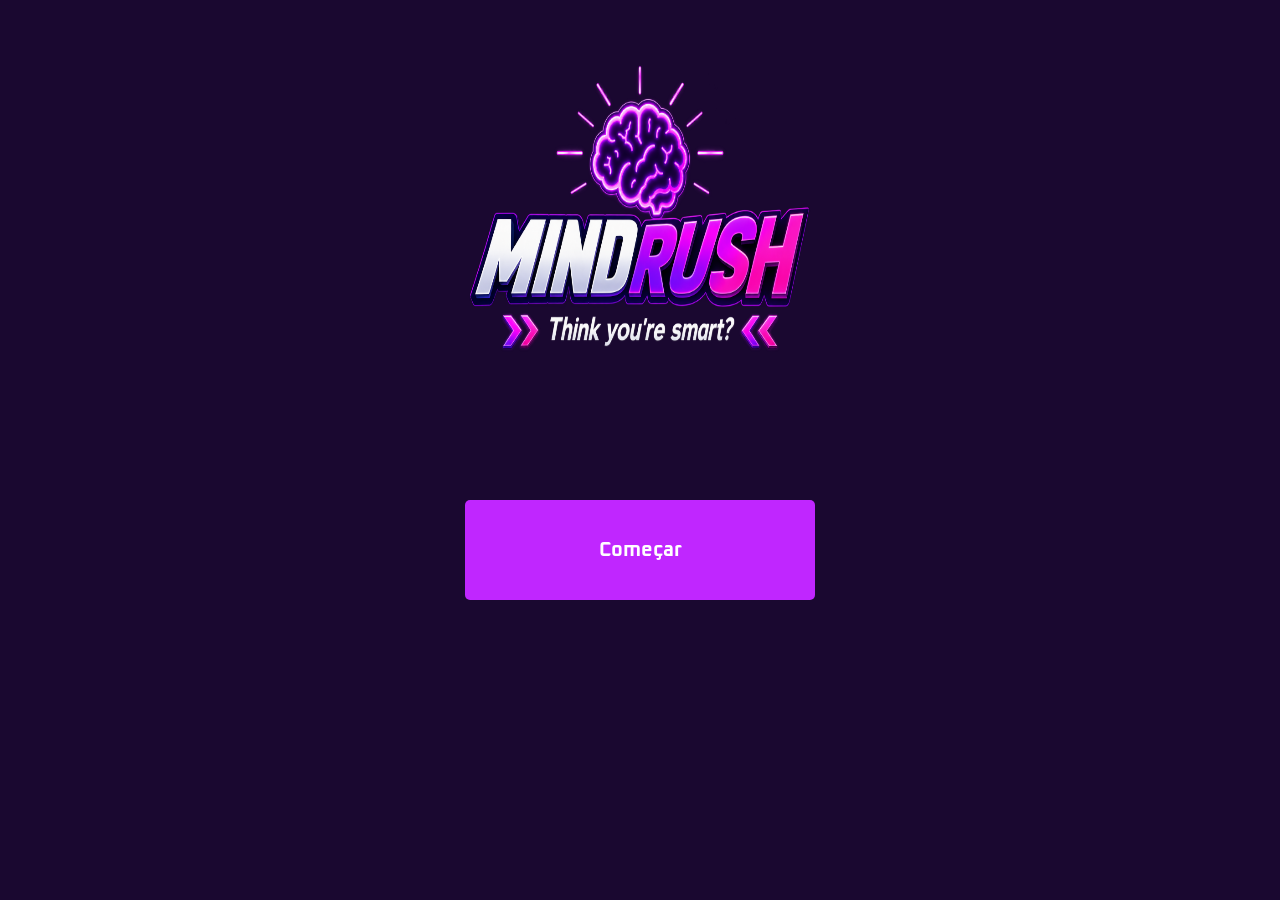
<file: index.html>
<!DOCTYPE html>
<html lang="pt-br">

<head>
    <meta charset="UTF-8">
    <meta name="viewport" content="width=device-width, initial-scale=1.0">
    <link rel="stylesheet" href="style.css">
    <title>MindRush</title>
</head>

<body>
    <div>
        <img src="./assets/imglogo.png" alt="Logo do MindRush" class="logo-inicial">

        <a href="avisos.html">
            <button id="index-button">Começar</button>
        </a>

    </div>


</body>

</html>
</file>
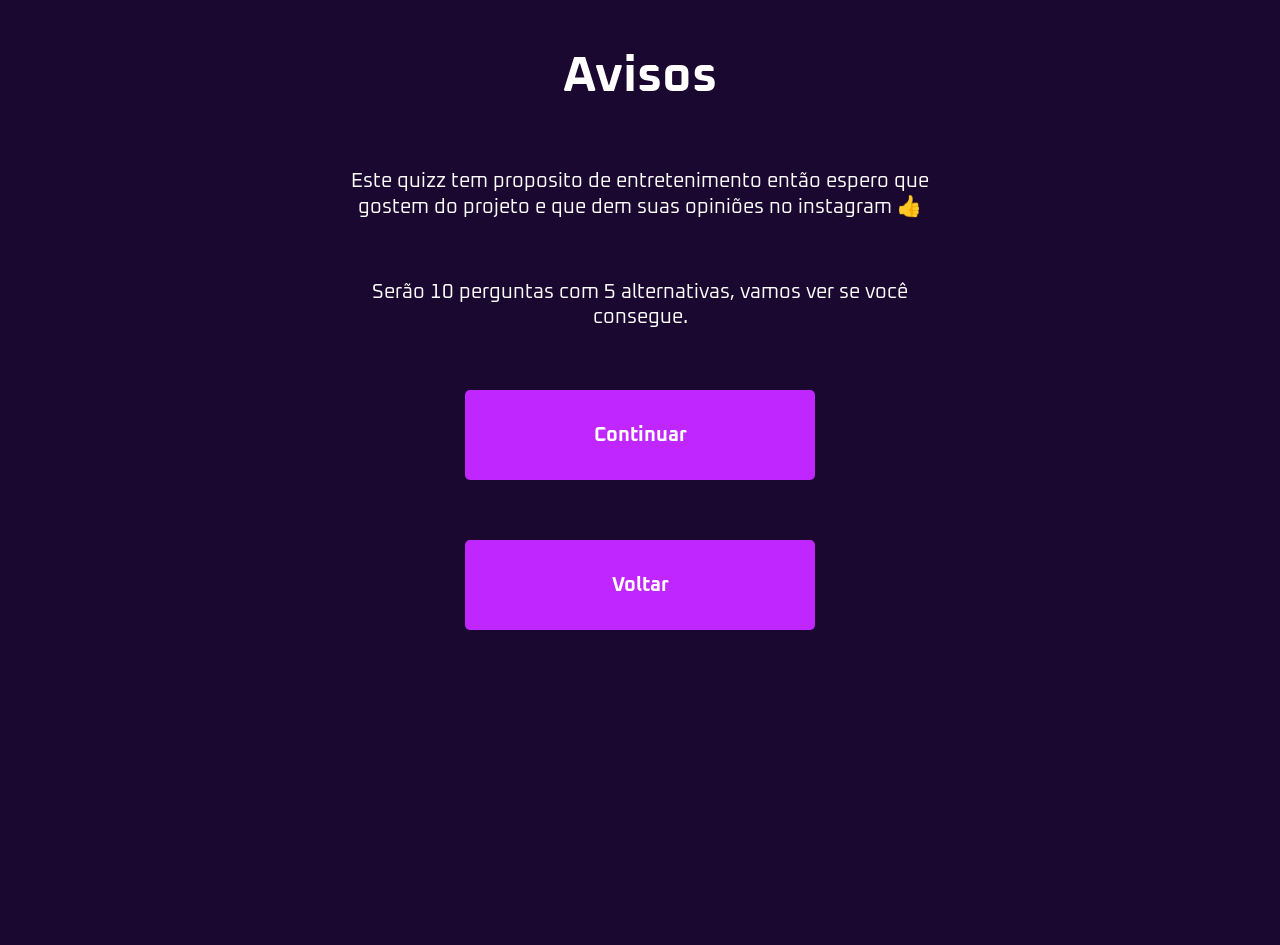
<file: avisos.html>
<!DOCTYPE html>
<html lang="pt-br">

<head>
    <meta charset="UTF-8">
    <meta name="viewport" content="width=device-width, initial-scale=1.0">
    <link rel="stylesheet" href="avisos.css">
    <title>Avisos</title>
</head>

<body>
    <div>
    <h1>Avisos</h1>
    <p>
        Este quizz tem proposito de entretenimento então espero que gostem do projeto e que dem suas opiniões no instagram 👍
    </p>

    <p>Serão 10 perguntas com 5 alternativas, vamos ver se você consegue.</p>

<a href="pergunta1.html">
    <button class="continuar">Continuar</button>
</a>

<a href="index.html">
    <button class="voltar">Voltar</button>
</a>
    </div>
</body>

</html>
</file>
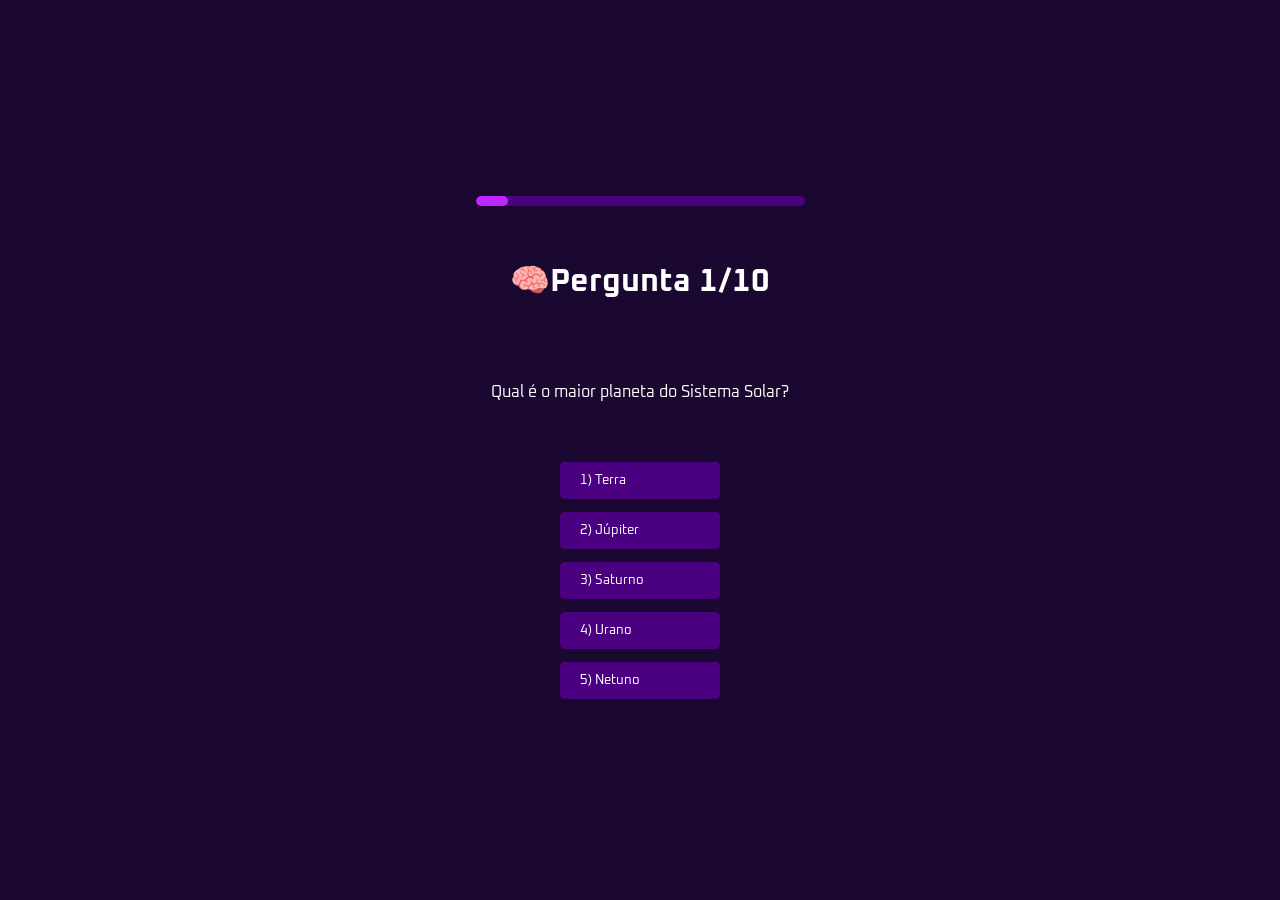
<file: pergunta1.html>
<!DOCTYPE html>
<html lang="pt-BR">

<head>
    <meta charset="UTF-8">
    <meta name="viewport" content="width=device-width, initial-scale=1.0">
    <link rel="stylesheet" href="perguntas.css">
    <title>perguntas</title>
</head>

<body>

    <div class="quiz">

        <div class="barra">

            <div class="progresso"></div>

        </div>

        <div class="pergunta">
            <h1>🧠Pergunta 1/10</h1>

            <p>Qual é o maior planeta do Sistema Solar?</p>
        </div>

        <div class="botoes">
            <button class="botao">1) Terra</button>
            <button class="botao" id="correta">2) Júpiter</button>
            <button class="botao">3) Saturno</button>
            <button class="botao">4) Urano</button>
            <button class="botao">5) Netuno</button>
        </div>

        <script src="./scripts.js"></script>
</body>

</html>
</file>
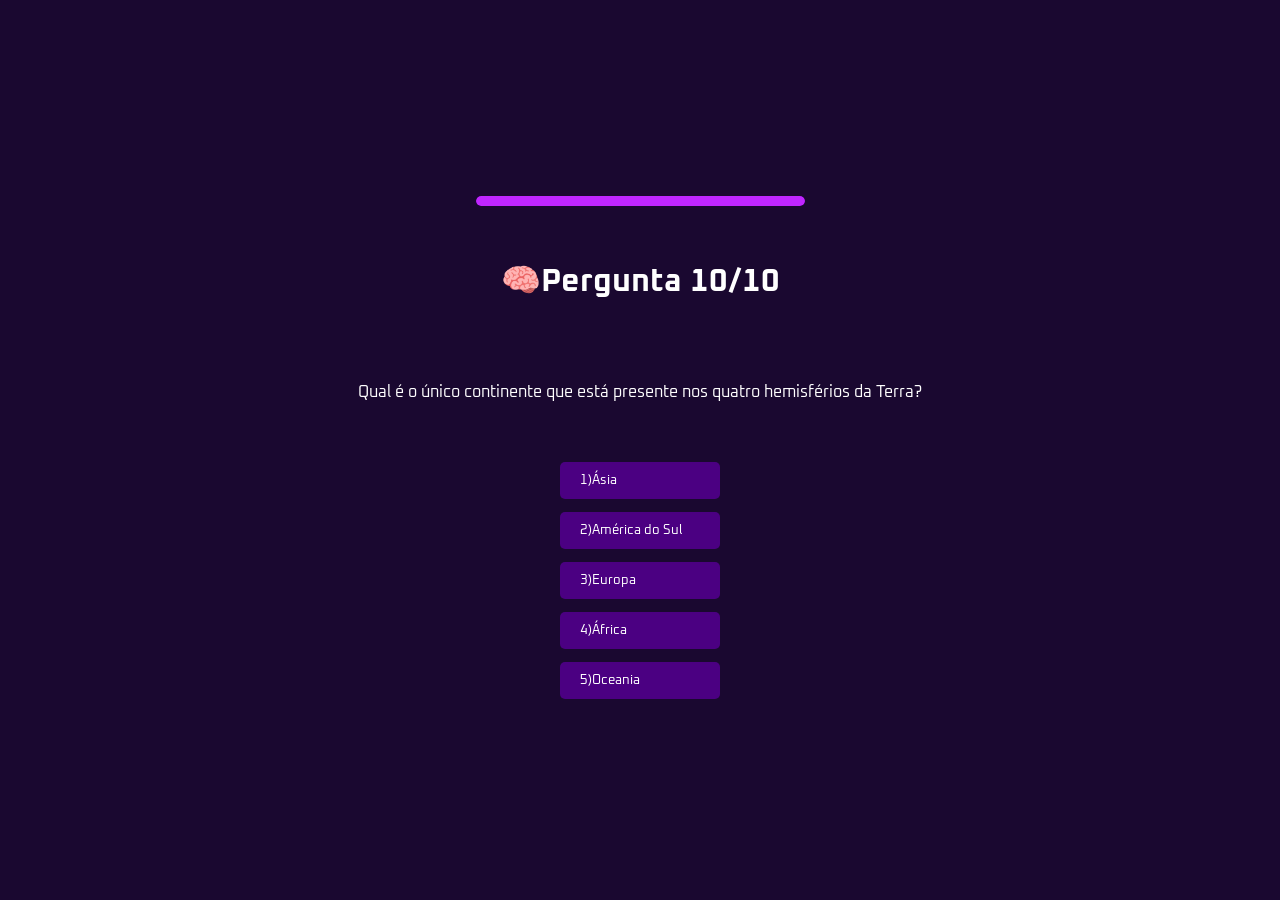
<file: pergunta10.html>
<!DOCTYPE html>
<html lang="pt-BR">

<head>
    <meta charset="UTF-8">
    <meta name="viewport" content="width=device-width, initial-scale=1.0">
    <link rel="stylesheet" href="perguntas.css">
    <title>perguntas</title>
</head>

<body>

    <div class="quiz">

        <div class="barra">

            <div class="progresso"></div>

        </div>

        <div class="pergunta">
            <h1>🧠Pergunta 10/10</h1>

            <p>Qual é o único continente que está presente nos quatro hemisférios da Terra?</p>
        </div>

        <div class="botoes">
            <button class="botao">1)Ásia</button>
            <button class="botao">2)América do Sul</button>
            <button class="botao">3)Europa</button>
            <button class="botao" id="correta">4)África</button>
            <button class="botao">5)Oceania</button>
        </div>

        <div class="susto" id="susto">
            <img src="./assets/sustodef10.png" alt="vc errou">
        </div>

        <script src="./scripts.js"></script>
</body>

</html>
</file>
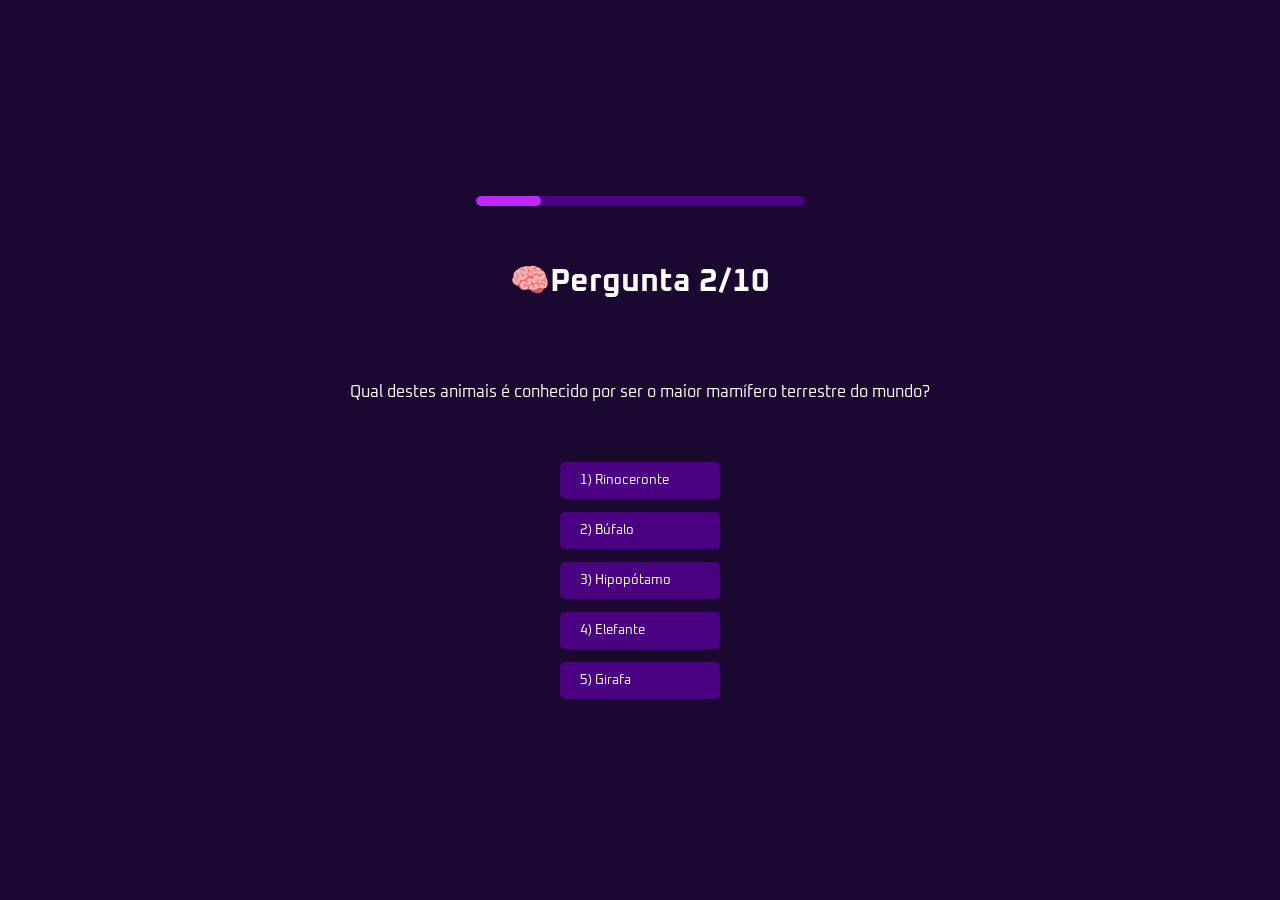
<file: pergunta2.html>
<!DOCTYPE html>
<html lang="pt-BR">

<head>
    <meta charset="UTF-8">
    <meta name="viewport" content="width=device-width, initial-scale=1.0">
    <link rel="stylesheet" href="perguntas.css">
    <title>perguntas</title>
</head>

<body>

    <div class="quiz">

        <div class="barra">

            <div class="progresso">

            </div>

        </div>

        <div class="pergunta">
            <h1>🧠Pergunta 2/10</h1>

            <p>Qual destes animais é conhecido por ser o maior mamífero terrestre do mundo?</p>
        </div>

        <div class="botoes">
            <button class="botao">1) Rinoceronte</button>
            <button class="botao">2) Búfalo</button>
            <button class="botao">3) Hipopótamo</button>
            <button class="botao" id="correta">4) Elefante</button>
            <button class="botao">5) Girafa</button>
        </div>

        <script src="./scripts.js"></script>
</body>

</html>
</file>
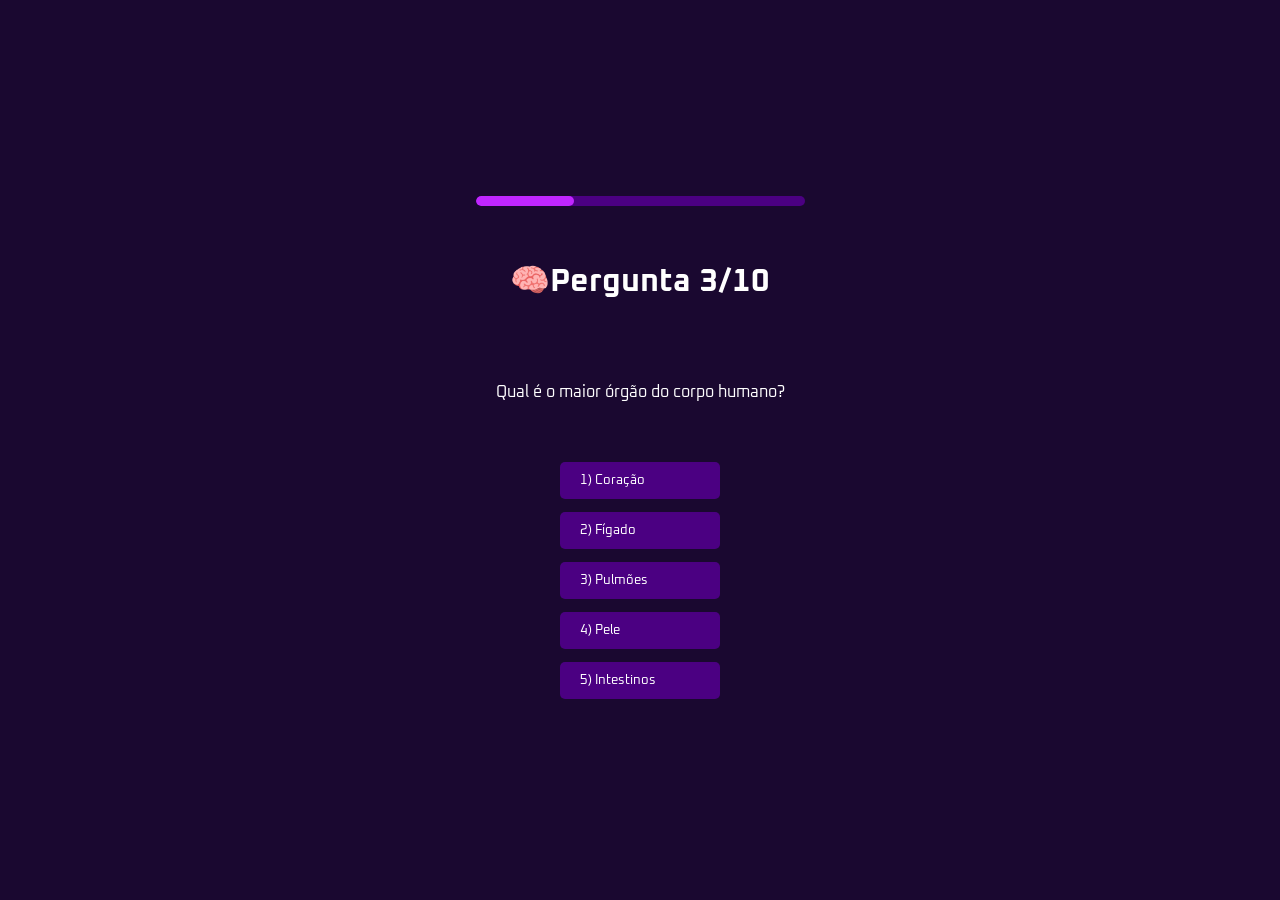
<file: pergunta3.html>
<!DOCTYPE html>
<html lang="pt-BR">

<head>
    <meta charset="UTF-8">
    <meta name="viewport" content="width=device-width, initial-scale=1.0">
    <link rel="stylesheet" href="perguntas.css">
    <title>perguntas</title>
</head>

<body>

    <div class="quiz">

        <div class="barra">

            <div class="progresso"></div>

        </div>

        <div class="pergunta">
            <h1>🧠Pergunta 3/10</h1>

            <p>Qual é o maior órgão do corpo humano?</p>
        </div>

        <div class="botoes">
            <button class="botao">1) Coração </button>
            <button class="botao">2) Fígado </button>
            <button class="botao">3) Pulmões </button>
            <button class="botao" id="correta">4) Pele </button>
            <button class="botao">5) Intestinos </button>
        </div>

        <script src="./scripts.js"></script>
</body>

</html>
</file>
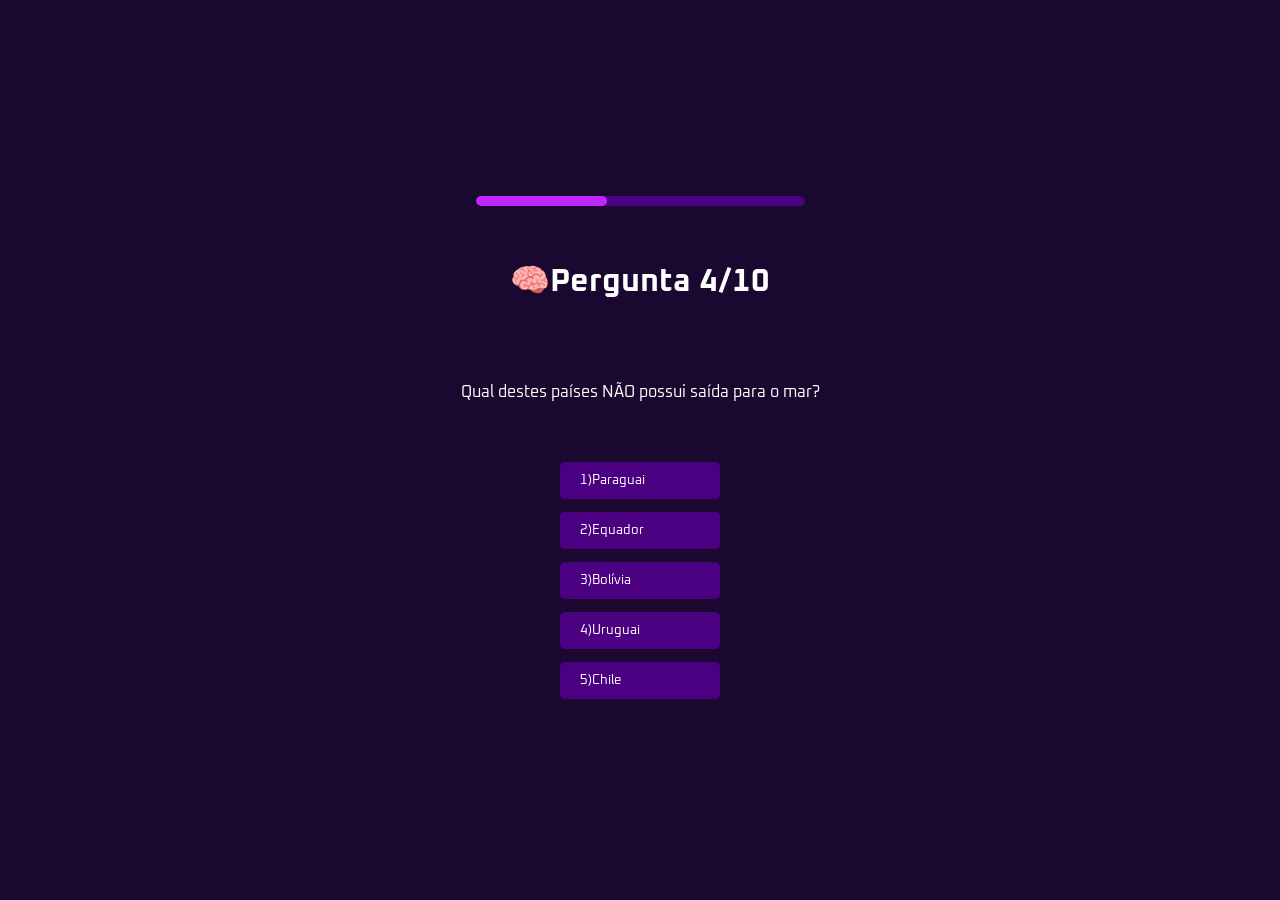
<file: pergunta4.html>
<!DOCTYPE html>
<html lang="pt-BR">

<head>
    <meta charset="UTF-8">
    <meta name="viewport" content="width=device-width, initial-scale=1.0">
    <link rel="stylesheet" href="perguntas.css">
    <title>perguntas</title>
</head>

<body>

    <div class="quiz">

        <div class="barra">
            
            <div class="progresso"></div>

        </div>

        <div class="pergunta">
            <h1>🧠Pergunta 4/10</h1>

            <p>Qual destes países NÃO possui saída para o mar?</p>
        </div>

        <div class="botoes">
            <button class="botao" id="correta">1)Paraguai</button>
            <button class="botao">2)Equador</button>
            <button class="botao">3)Bolívia</button>
            <button class="botao">4)Uruguai</button>  
            <button class="botao">5)Chile</button>
        </div>

        <script src="./scripts.js"></script>
</body>

</html>
</file>
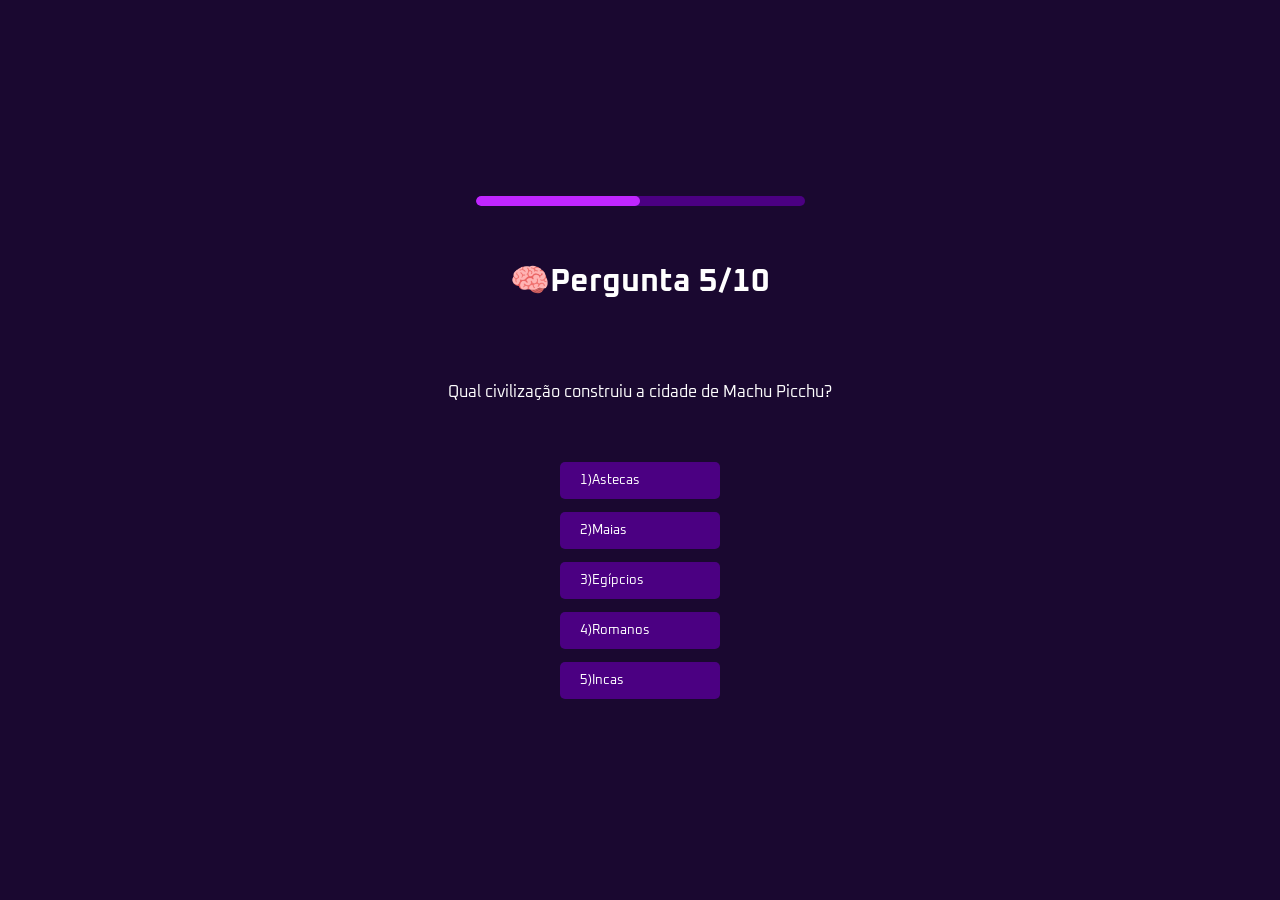
<file: pergunta5.html>
<!DOCTYPE html>
<html lang="pt-BR">

<head>
    <meta charset="UTF-8">
    <meta name="viewport" content="width=device-width, initial-scale=1.0">
    <link rel="stylesheet" href="perguntas.css">
    <title>perguntas</title>
</head>

<body>

    <div class="quiz">

        <div class="barra">

            <div class="progresso"></div>

        </div>

        <div class="pergunta">
            <h1>🧠Pergunta 5/10</h1>

            <p>Qual civilização construiu a cidade de Machu Picchu?</p>
        </div>

        <div class="botoes">
            <button class="botao">1)Astecas</button>
            <button class="botao">2)Maias</button>
            <button class="botao">3)Egípcios</button>
            <button class="botao">4)Romanos</button>
            <button class="botao" id="correta">5)Incas</button>
        </div>

        <div class="susto" id="susto">
            <img src="./assets/susto.png" alt="susto">
        </div>

        <script src="./scripts.js"></script>
</body>

</html>
</file>
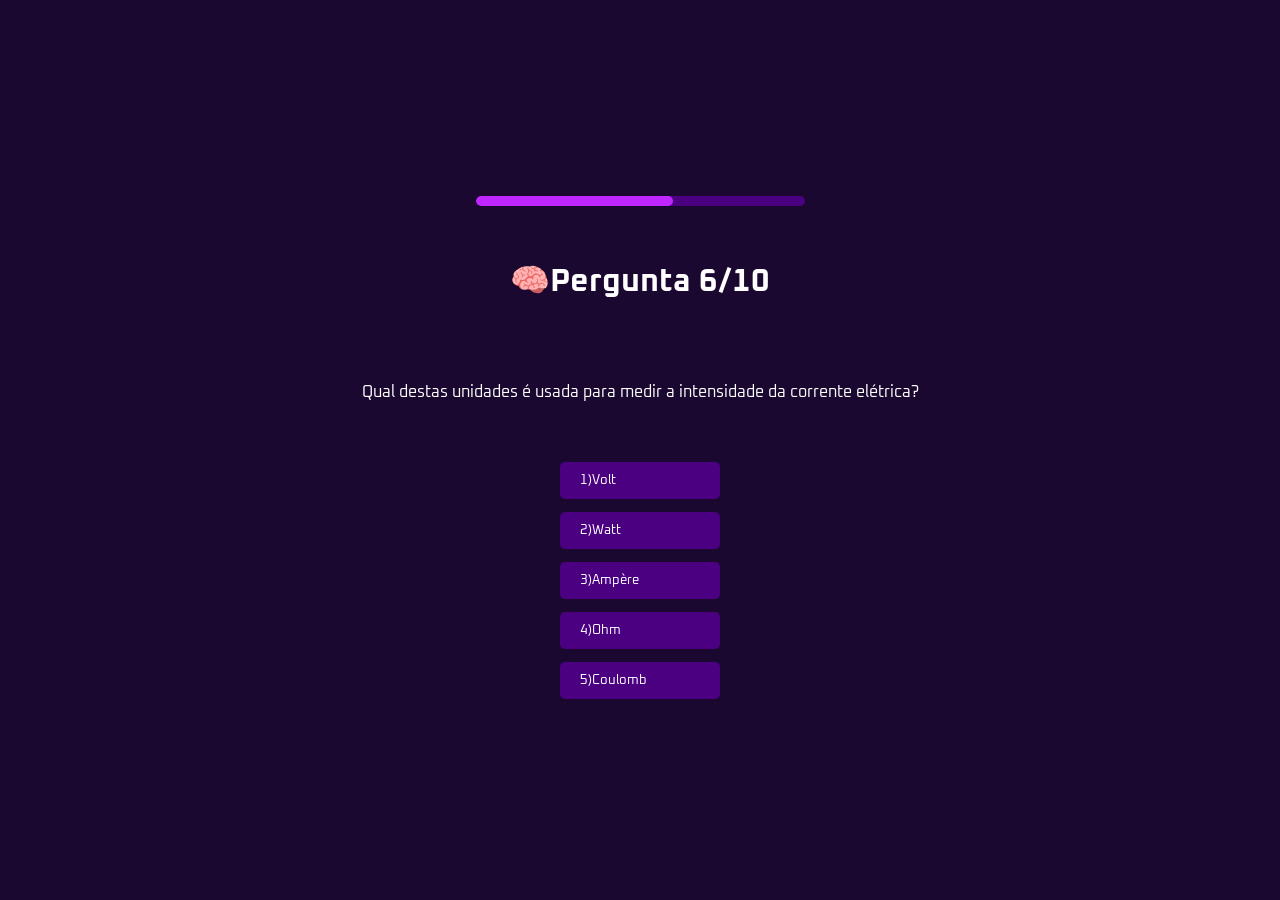
<file: pergunta6.html>
<!DOCTYPE html>
<html lang="pt-BR">

<head>
    <meta charset="UTF-8">
    <meta name="viewport" content="width=device-width, initial-scale=1.0">
    <link rel="stylesheet" href="perguntas.css">
    <title>perguntas</title>
</head>

<body>

    <div class="quiz">

        <div class="barra">

            <div class="progresso"></div>

        </div>

        <div class="pergunta">
            <h1>🧠Pergunta 6/10</h1>

            <p>Qual destas unidades é usada para medir a intensidade da corrente elétrica?</p>
        </div>

        <div class="botoes">
            <button class="botao">1)Volt</button>
            <button class="botao">2)Watt</button>
            <button class="botao" id="correta">3)Ampère</button>
            <button class="botao">4)Ohm</button>  
            <button class="botao">5)Coulomb</button>
        </div>

        <script src="./scripts.js"></script>
</body>

</html>
</file>
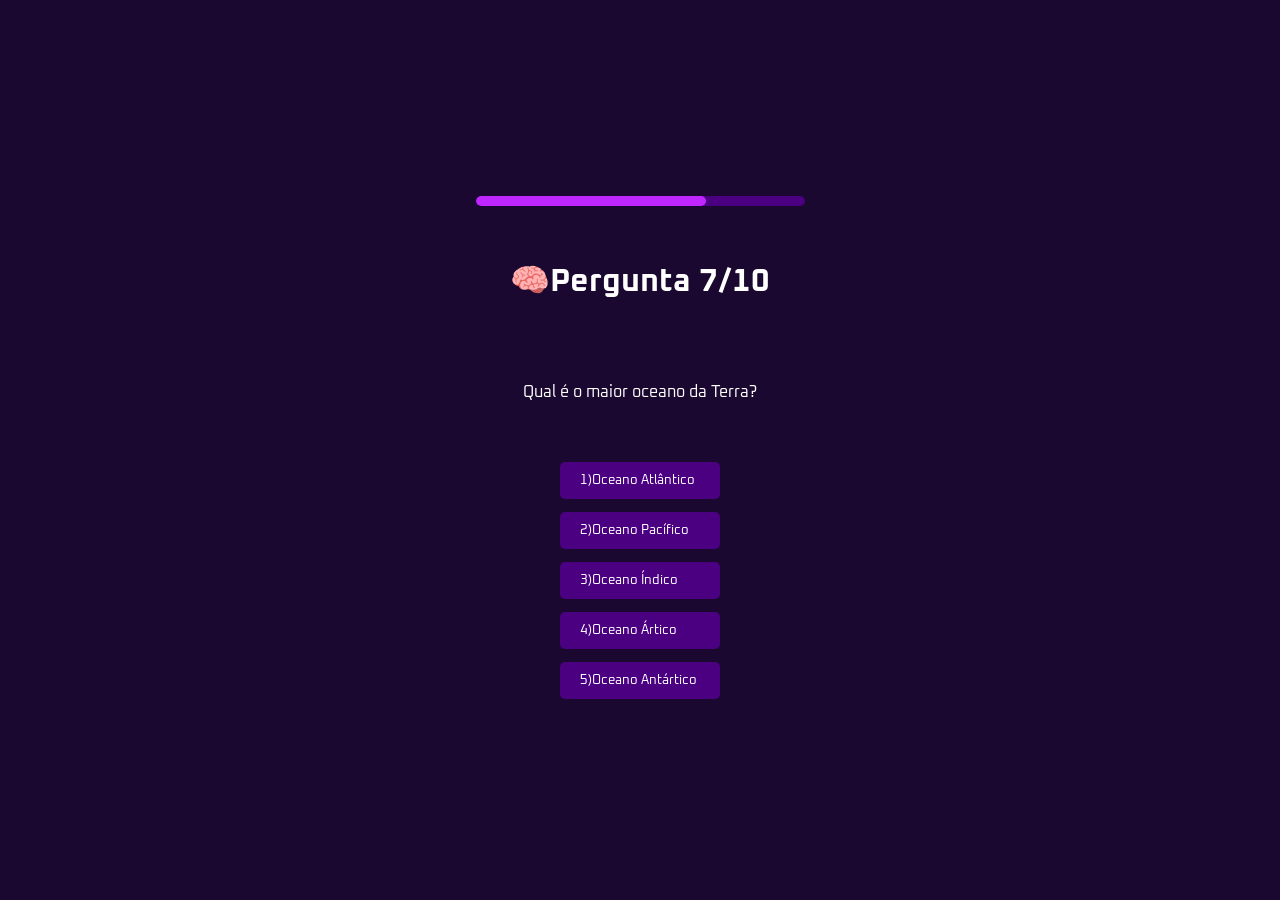
<file: pergunta7.html>
<!DOCTYPE html>
<html lang="pt-BR">

<head>
    <meta charset="UTF-8">
    <meta name="viewport" content="width=device-width, initial-scale=1.0">
    <link rel="stylesheet" href="perguntas.css">
    <title>perguntas</title>
</head>

<body>

    <div class="quiz">

        <div class="barra">

            <div class="progresso"></div>

        </div>

        <div class="pergunta">
            <h1>🧠Pergunta 7/10</h1>

            <p>Qual é o maior oceano da Terra?</p>
        </div>

        <div class="botoes">
            <button class="botao">1)Oceano Atlântico</button>
            <button class="botao" id="correta">2)Oceano Pacífico</button>
            <button class="botao">3)Oceano Índico </button>
            <button class="botao">4)Oceano Ártico</button>  
            <button class="botao">5)Oceano Antártico</button>
        </div>

        <script src="./scripts.js"></script>
</body>

</html>
</file>
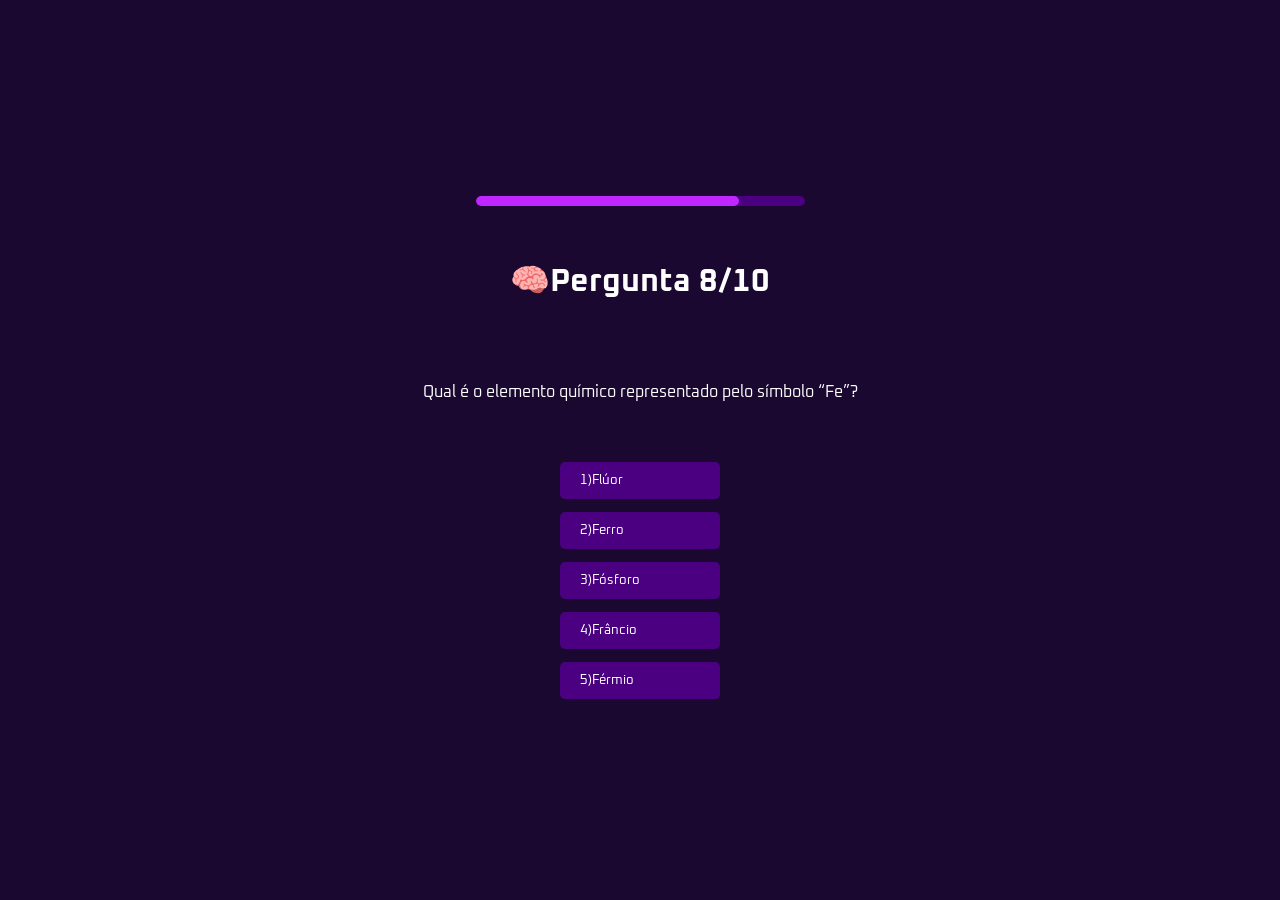
<file: pergunta8.html>
<!DOCTYPE html>
<html lang="pt-BR">

<head>
    <meta charset="UTF-8">
    <meta name="viewport" content="width=device-width, initial-scale=1.0">
    <link rel="stylesheet" href="perguntas.css">
    <title>perguntas</title>
</head>

<body>

    <div class="quiz">

        <div class="barra">

            <div class="progresso"></div>

        </div>

        <div class="pergunta">
            <h1>🧠Pergunta 8/10</h1>

            <p>Qual é o elemento químico representado pelo símbolo “Fe”?</p>
        </div>

        <div class="botoes">
            <button class="botao">1)Flúor</button>
            <button class="botao" id="correta">2)Ferro</button>
            <button class="botao" >3)Fósforo</button>
            <button class="botao">4)Frâncio</button>  
            <button class="botao">5)Férmio</button>
        </div>

        <script src="./scripts.js"></script>
</body>

</html>
</file>
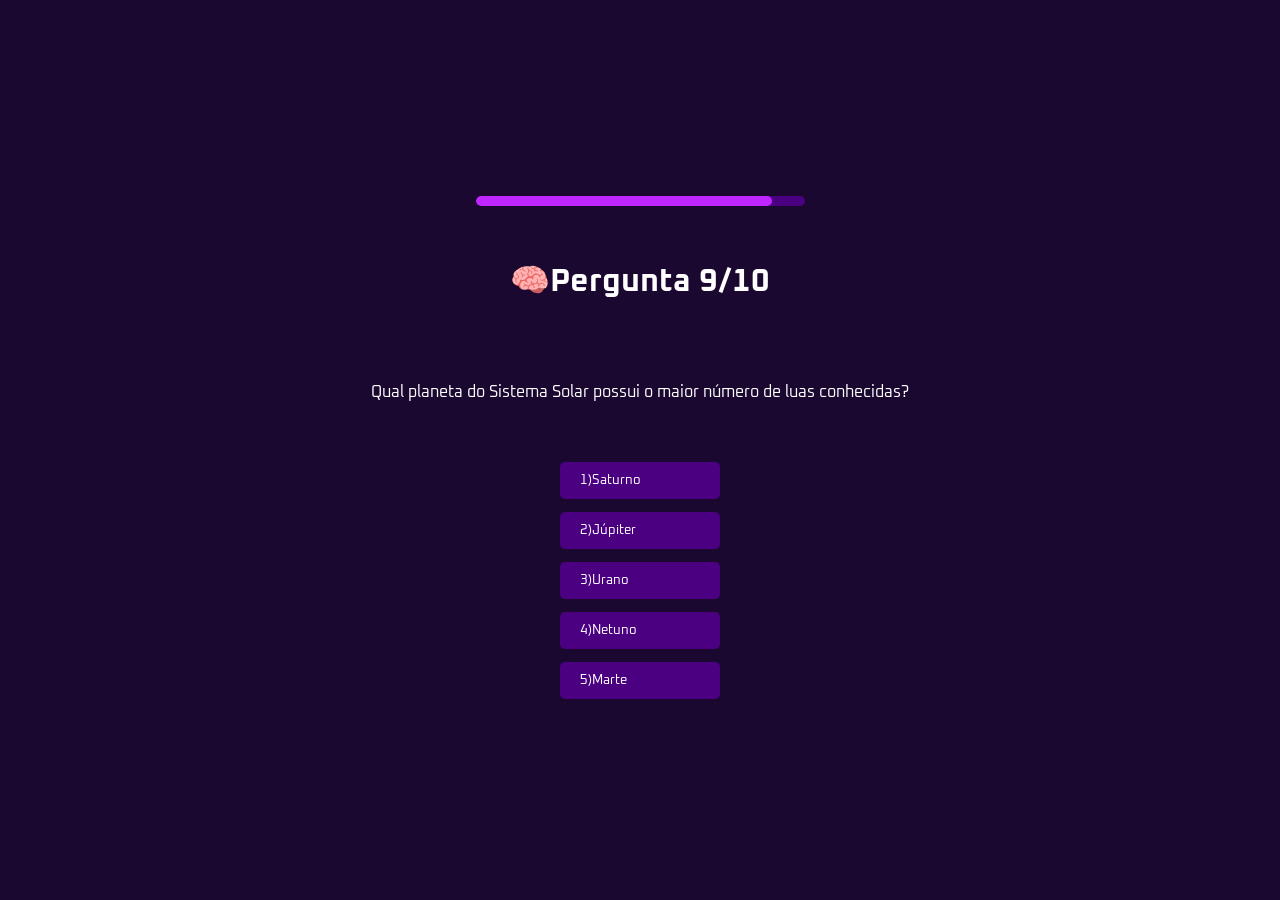
<file: pergunta9.html>
<!DOCTYPE html>
<html lang="pt-BR">

<head>
    <meta charset="UTF-8">
    <meta name="viewport" content="width=device-width, initial-scale=1.0">
    <link rel="stylesheet" href="perguntas.css">
    <title>perguntas</title>
</head>

<body>

    <div class="quiz">

        <div class="barra">

            <div class="progresso"></div>

        </div>

        <div class="pergunta">
            <h1>🧠Pergunta 9/10</h1>

            <p>Qual planeta do Sistema Solar possui o maior número de luas conhecidas?</p>
        </div>

        <div class="botoes">
            <button class="botao" id="correta">1)Saturno</button>
            <button class="botao">2)Júpiter</button>
            <button class="botao">3)Urano</button>
            <button class="botao">4)Netuno</button>  
            <button class="botao">5)Marte</button>
        </div>

        <script src="./scripts.js"></script>
</body>

</html>
</file>
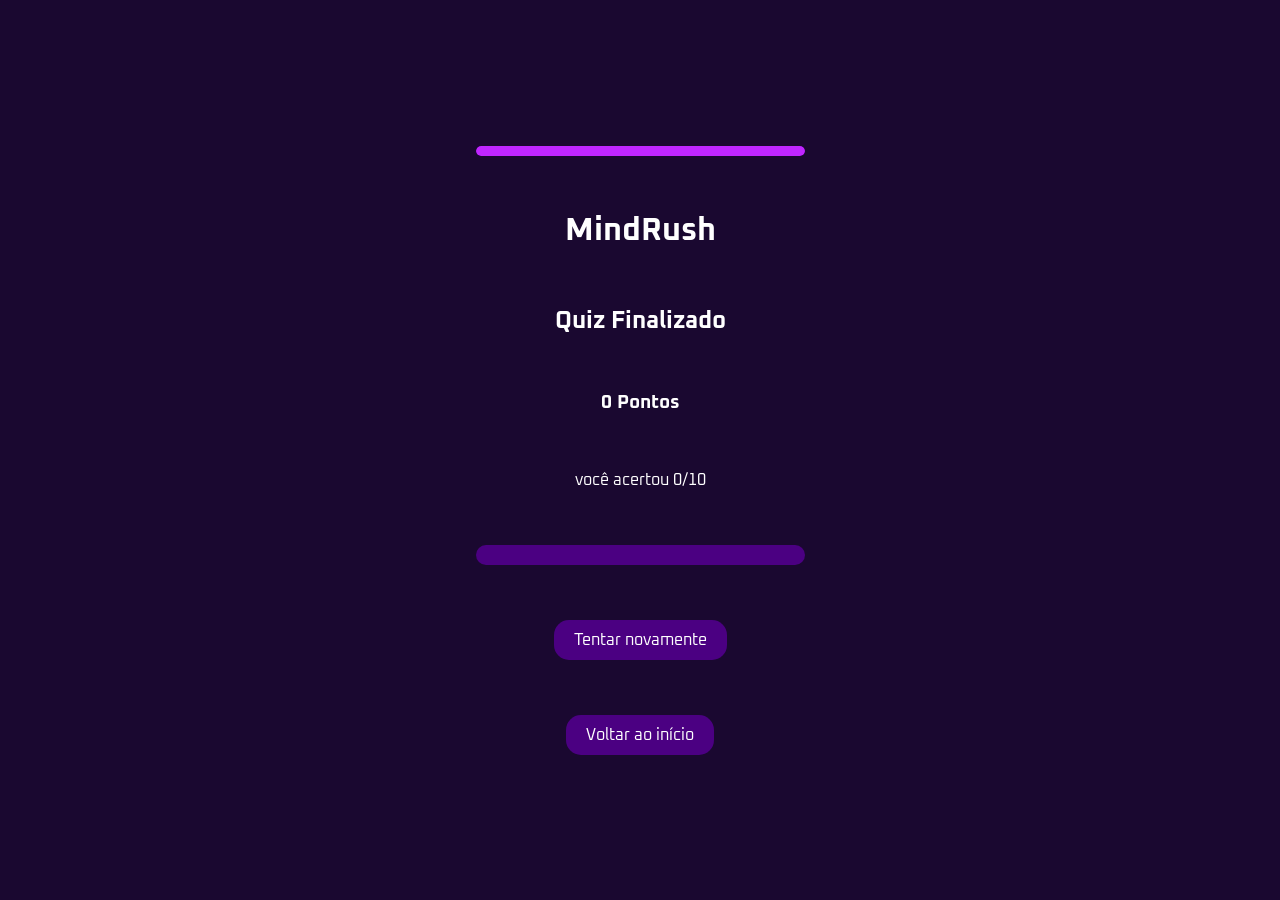
<file: resultado.html>
<!DOCTYPE html>
<html lang="pt-BR">

<head>

    <meta charset="UTF-8">
    <meta name="viewport" content="width=device-width, initial-scale=1.0">
    <link rel="stylesheet" href="resultado.css">
    <title>Resultados</title>

</head>

<body>

    <div class="resultado">

        <div class="barra">

            <div class="proguresso">

                <div class="barra-preenchida"></div>

            </div>

        </div>

        <h1>MindRush</h1>

        <h2>Quiz Finalizado</h2>

        <h3 id="pontuacao">0 Pontos</h3>

        <p id="acertos">Você Acertou 0/10</p>

        <div class="barra2">

            <div class="progresso2">

                <div class="barra-preenchida2"></div>

            </div>

        </div>


        <a href="pergunta1.html" onclick="sessionStorage.removeItem('pontos')" class="linkbotao">Tentar novamente</a>

        <a href="index.html" onclick="sessionStorage.removeItem('pontos')" class="linkbotao">Voltar ao início</a>
    </div>

    <script src="./scripts.js"></script>
</body>

</html>
</file>
<file: style.css>
@import url('https://fonts.googleapis.com/css2?family=Oxanium:wght@400;500;600;700;800&display=swap');
* {
    margin: 0;
    padding: 0;
    box-sizing: border-box;
    font-family: "Oxanium", sans-serif;
}

body {
    height: 100vh;
    background-color: #1A0830;
    color: white
}

div {
    display: flex;
    flex-direction: column;
    justify-content: center;
    align-items: center;
    gap: 100px;
}


img {
    margin-top: 50px;
    height: 350px;
    width: 350px;
}

button {
    font-weight: 900;
    font-size: 20px;
    font-weight: bold;
    height: 100px;
    width: 350px;
    padding: 10px 20px;
    background-color: #C026FF;
    color: white;
    border: none;
    border-radius: 5px;
    cursor: pointer;
}

button:hover {
    background-color: #A21CAF;
    box-shadow: 0px 6px 8px rgba(0, 0, 0, 0.2);
}

button:active {
    background-color: #8B1FA9;
    box-shadow: 0px 2px 4px rgba(0, 0, 0, 0.2);
}
</file>
<file: avisos.css>
@import url('https://fonts.googleapis.com/css2?family=Oxanium:wght@400;500;600;700;800&display=swap');
* {
    margin: 0;
    padding: 0;
    box-sizing: border-box;
    font-family: "Oxanium", sans-serif;
}

div {
    margin-top: 45px;
    display: flex;
    flex-direction: column;
    justify-content: center;
    align-items: center;
    gap: 60px;
}

body {
    height: 100vh;
    background-color: #1A0830;
    color: white
}

h1{
    color: white;
    font-size: 50px;
    font-weight: bold;
    text-align: center;
}

p{
    color: white;
    font-size: 20px;
    text-align: center;
    max-width: 600px;
}

.continuar,.voltar {
    font-size: 20px;
    font-weight: bold;
    height: 90px;
    width: 350px;
    padding: 10px 20px;
    background-color: #C026FF;
    color: white;
    border: none;
    border-radius: 5px;
    cursor: pointer;
}

button:hover {
    background-color: #A21CAF;
    box-shadow: 0px 6px 8px rgba(0, 0, 0, 0.2);
}

button:active {
    background-color: #8B1FA9;
    box-shadow: 0px 2px 4px rgba(0, 0, 0, 0.2);
}
</file>
<file: perguntas.css>
@import url('https://fonts.googleapis.com/css2?family=Oxanium:wght@400;500;600;700;800&display=swap');
* {
    margin: 0;
    padding: 0;
    box-sizing: border-box;
    font-family: "Oxanium", sans-serif;
    background-color: #1A0830;
}

body {
    display: flex;
    justify-content: center;
    align-items: center;
    height: 100vh;
}

.barra {
    width: 329px;
    height: 10px;
    background-color: #4B0082;
    border-radius: 10px;
    overflow: hidden;
}

.progresso {
    width: 10%;
    height: 100%;
    background-color: #C026FF;
    border-radius: 10px;
    transition: width 0.5s ease-in-out;
}
    
.quiz{
    display: flex;
    flex-direction: column;
    justify-content: center;
    align-items: center;
    gap: 55px;
    height: auto;
    width: auto;
}

.pergunta{
    display: flex;
    flex-direction: column;
    justify-content: center;
    align-items: center;
    gap: 80px;
    color: white;
}

.botoes{
    display: flex;
    flex-direction: column;
    justify-content: center;
    align-items: center;
    gap: 3px;
}

.botao{
    display: flex;
    background-color: #4B0082;
    color: white;
    border: none;
    padding: 10px 20px;
    margin: 5px;
    border-radius: 5px;
    cursor: pointer;
    color: white;
    width: 160px;
    text-decoration: none;
}

.botao:hover{
    background-color: #6A0DAD;
}

.botao:active{
    background-color: #ff00ff;
}

.susto {
    width: 60%;
    max-width: 650px;
    position: fixed;
    top: 50%;
    left: 50%;
    transform: translate(-50%, -50%);
    z-index: 10;
    display: none;
}

.susto img {    
    width: 100%;
    height: auto;
    display: block;
}
</file>
<file: resultado.css>
@import url('https://fonts.googleapis.com/css2?family=Oxanium:wght@400;500;600;700;800&display=swap');
* {
    margin: 0;
    padding: 0;
    box-sizing: border-box;
    font-family: "Oxanium", sans-serif;
    background-color: #1A0830;
}

body {
    display: flex;
    justify-content: center;
    align-items: center;
    height: 100vh;
}

.barra {
    width: 329px;
    height: 10px;
    background-color: #4B0082;
    border-radius: 10px;
    overflow: hidden;
}

.proguresso {
    width: 100%;
    height: 100%;
    background-color: #C026FF;
    border-radius: 10px;
    transition: width 0.5s ease-in-out;
}
    
.barra2 {
    width: 329px;
    height: 20px;
    background-color: #4B0082;
    border-radius: 10px;
    overflow: hidden;
}

.progresso2 {
    width: 0%;
    height: 100%;
    background-color: #C026FF;
    border-radius: 10px;
    transition: width 0.5s ease-in-out;
}
.resultado{
    color: white;
    display: flex;
    flex-direction: column;
    justify-content: center;
    align-items: center;
    gap: 55px;
    height: auto;
    width: auto;
}

.linkbotao{
    padding: 10px 20px;
    background-color: #4B0082;
    text-decoration: none;
    color: white;
    border-radius: 15px;
}

.linkbotao:hover{
    background-color: #6A0DAD;
}

.linkbotao:active{
    background-color: #ff00ff;
}
</file>
